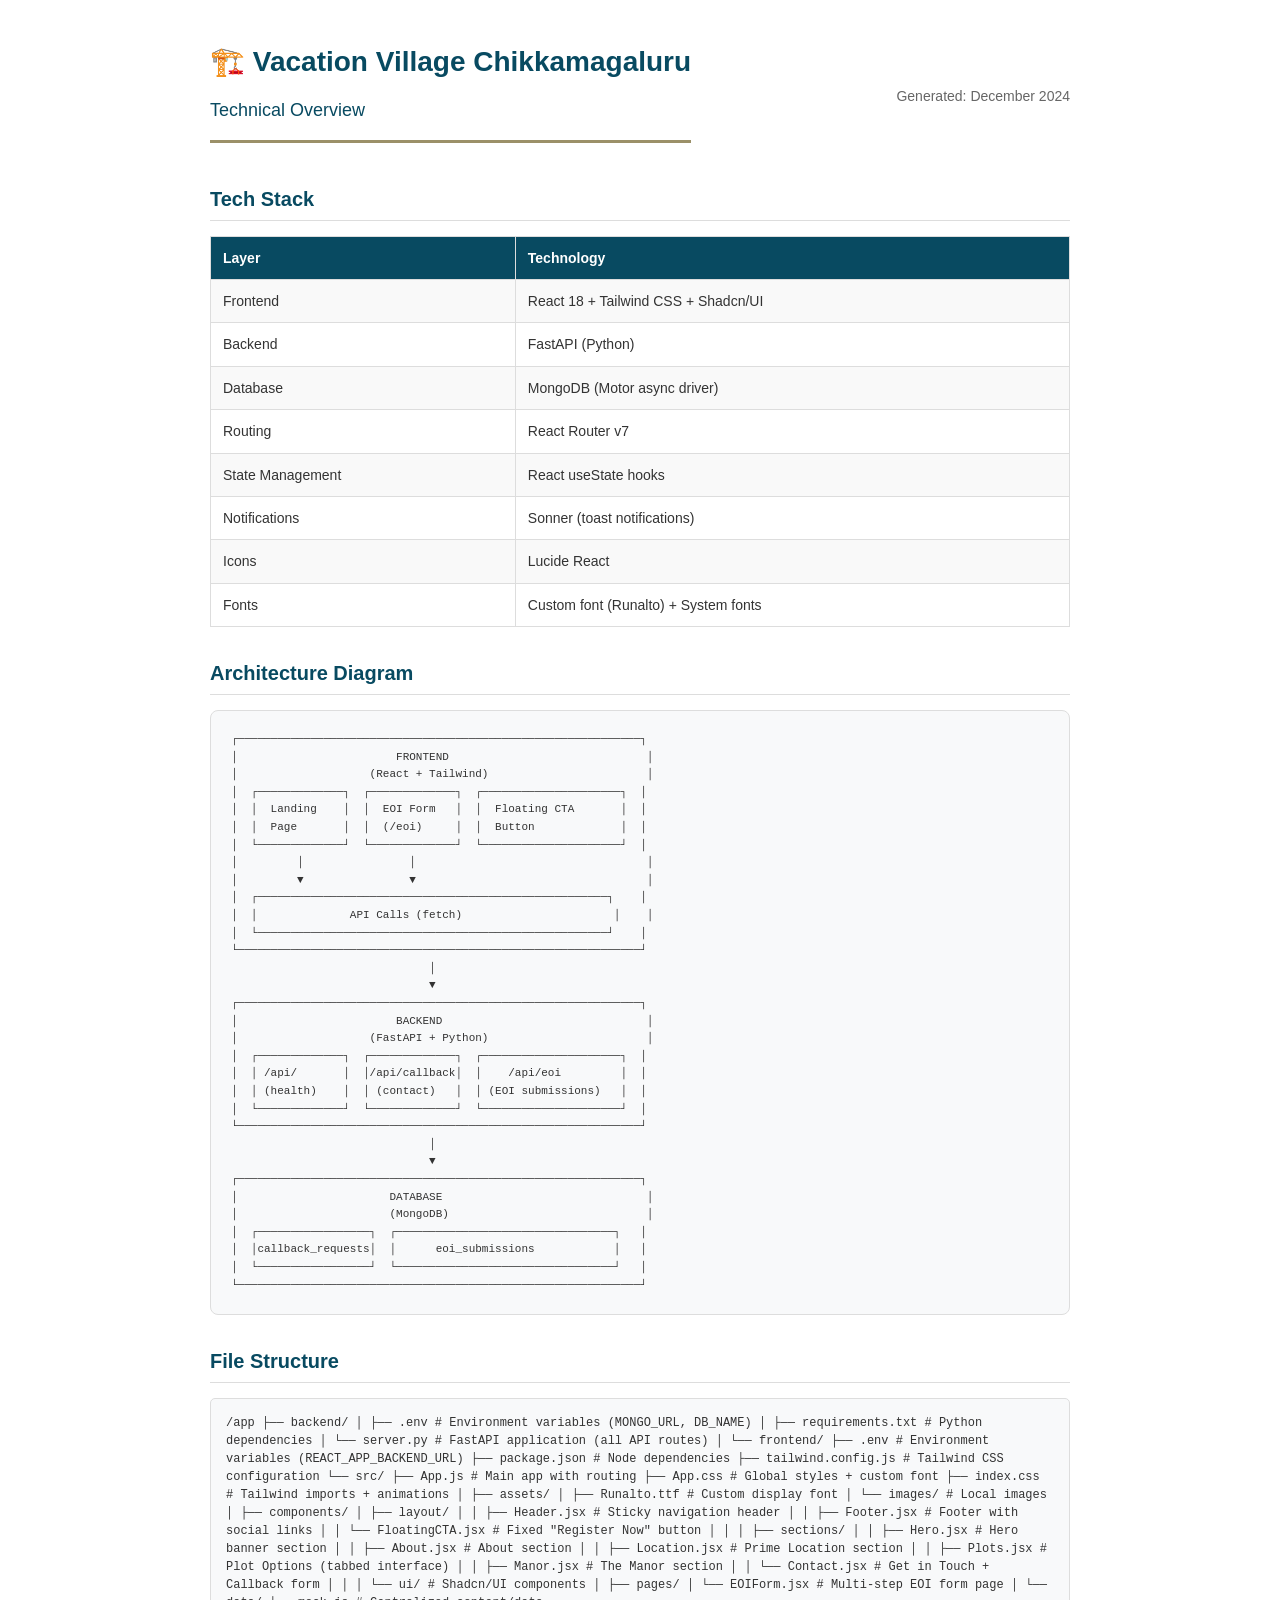
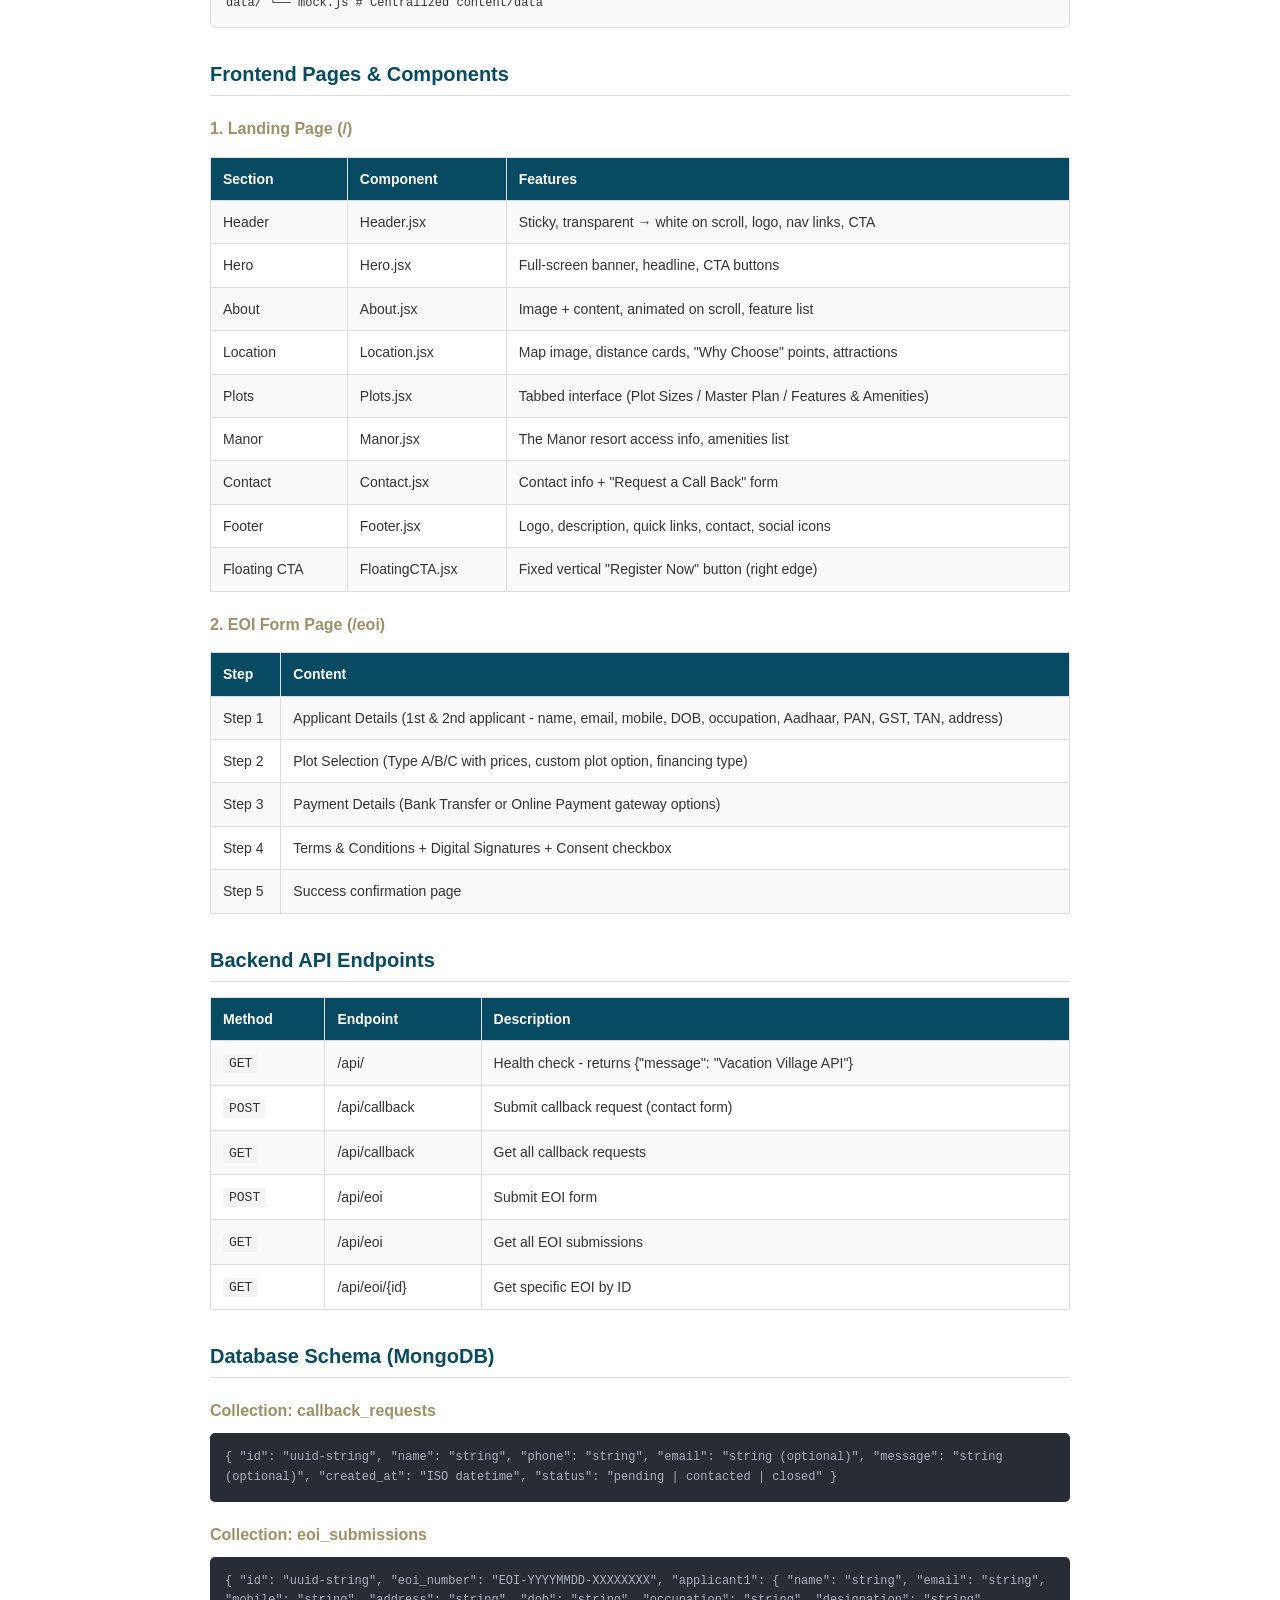
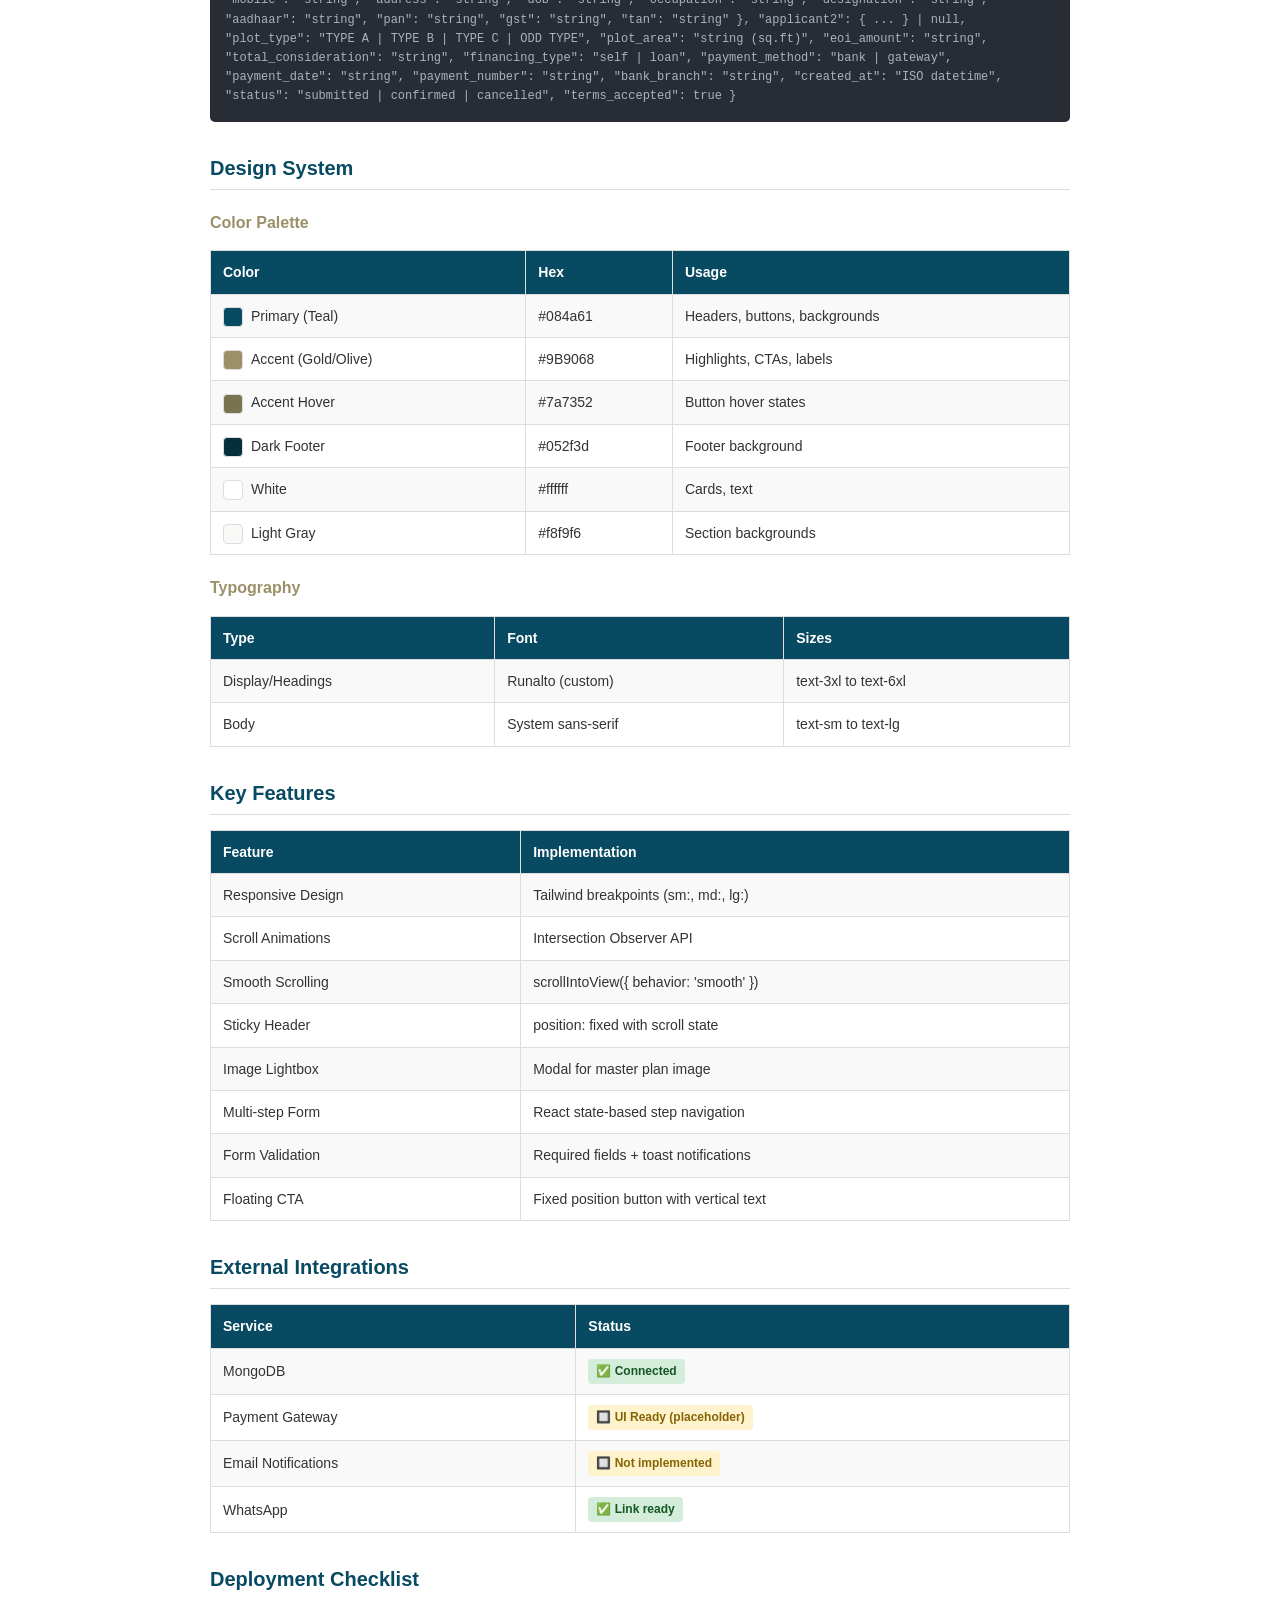
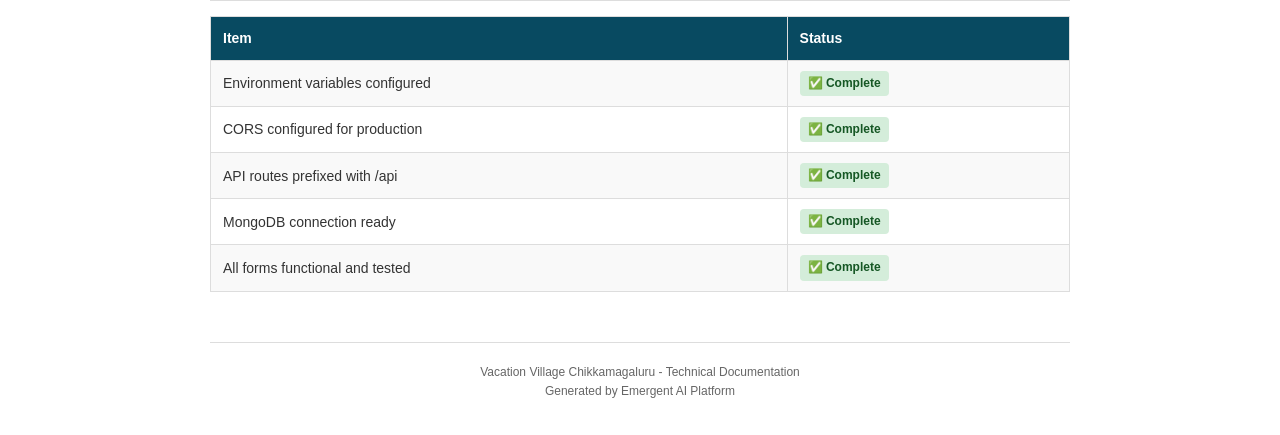
<file: frontend/public/tech-overview.html>
<!DOCTYPE html>
<html lang="en">
<head>
    <meta charset="UTF-8">
    <meta name="viewport" content="width=device-width, initial-scale=1.0">
    <title>Vacation Village - Technical Overview</title>
    <style>
        * {
            margin: 0;
            padding: 0;
            box-sizing: border-box;
        }
        
        body {
            font-family: 'Segoe UI', Tahoma, Geneva, Verdana, sans-serif;
            line-height: 1.6;
            color: #333;
            max-width: 900px;
            margin: 0 auto;
            padding: 40px 20px;
            background: #fff;
        }
        
        h1 {
            color: #084a61;
            font-size: 28px;
            margin-bottom: 10px;
            padding-bottom: 10px;
            border-bottom: 3px solid #9B9068;
        }
        
        h2 {
            color: #084a61;
            font-size: 20px;
            margin-top: 30px;
            margin-bottom: 15px;
            padding-bottom: 5px;
            border-bottom: 1px solid #ddd;
        }
        
        h3 {
            color: #9B9068;
            font-size: 16px;
            margin-top: 20px;
            margin-bottom: 10px;
        }
        
        table {
            width: 100%;
            border-collapse: collapse;
            margin: 15px 0;
            font-size: 14px;
        }
        
        th, td {
            border: 1px solid #ddd;
            padding: 10px 12px;
            text-align: left;
        }
        
        th {
            background: #084a61;
            color: white;
            font-weight: 600;
        }
        
        tr:nth-child(even) {
            background: #f9f9f9;
        }
        
        code {
            background: #f4f4f4;
            padding: 2px 6px;
            border-radius: 3px;
            font-family: 'Consolas', monospace;
            font-size: 13px;
        }
        
        pre {
            background: #1e1e1e;
            color: #d4d4d4;
            padding: 15px;
            border-radius: 5px;
            overflow-x: auto;
            font-size: 12px;
            line-height: 1.4;
            margin: 15px 0;
        }
        
        .architecture-box {
            background: #f8f9fa;
            border: 1px solid #ddd;
            border-radius: 8px;
            padding: 20px;
            margin: 15px 0;
            font-family: 'Consolas', monospace;
            font-size: 11px;
            white-space: pre;
            overflow-x: auto;
        }
        
        .badge {
            display: inline-block;
            padding: 3px 8px;
            border-radius: 4px;
            font-size: 12px;
            font-weight: 600;
        }
        
        .badge-success {
            background: #d4edda;
            color: #155724;
        }
        
        .badge-warning {
            background: #fff3cd;
            color: #856404;
        }
        
        .section {
            margin-bottom: 30px;
            page-break-inside: avoid;
        }
        
        .color-swatch {
            display: inline-block;
            width: 20px;
            height: 20px;
            border-radius: 4px;
            vertical-align: middle;
            margin-right: 8px;
            border: 1px solid #ddd;
        }
        
        .file-tree {
            background: #f8f9fa;
            border: 1px solid #ddd;
            border-radius: 5px;
            padding: 15px;
            font-family: 'Consolas', monospace;
            font-size: 12px;
            line-height: 1.5;
        }
        
        .header-info {
            display: flex;
            justify-content: space-between;
            align-items: center;
            margin-bottom: 30px;
        }
        
        .date {
            color: #666;
            font-size: 14px;
        }
        
        .json-block {
            background: #282c34;
            color: #abb2bf;
            padding: 15px;
            border-radius: 5px;
            font-family: 'Consolas', monospace;
            font-size: 12px;
            margin: 10px 0;
        }
        
        @media print {
            body {
                padding: 20px;
            }
            
            h2 {
                page-break-after: avoid;
            }
            
            table, pre, .architecture-box {
                page-break-inside: avoid;
            }
        }
    </style>
</head>
<body>
    <div class="header-info">
        <h1>🏗️ Vacation Village Chikkamagaluru<br><span style="font-size: 18px; font-weight: normal;">Technical Overview</span></h1>
        <div class="date">Generated: December 2024</div>
    </div>

    <div class="section">
        <h2>Tech Stack</h2>
        <table>
            <tr><th>Layer</th><th>Technology</th></tr>
            <tr><td>Frontend</td><td>React 18 + Tailwind CSS + Shadcn/UI</td></tr>
            <tr><td>Backend</td><td>FastAPI (Python)</td></tr>
            <tr><td>Database</td><td>MongoDB (Motor async driver)</td></tr>
            <tr><td>Routing</td><td>React Router v7</td></tr>
            <tr><td>State Management</td><td>React useState hooks</td></tr>
            <tr><td>Notifications</td><td>Sonner (toast notifications)</td></tr>
            <tr><td>Icons</td><td>Lucide React</td></tr>
            <tr><td>Fonts</td><td>Custom font (Runalto) + System fonts</td></tr>
        </table>
    </div>

    <div class="section">
        <h2>Architecture Diagram</h2>
        <div class="architecture-box">┌─────────────────────────────────────────────────────────────┐
│                        FRONTEND                              │
│                    (React + Tailwind)                        │
│  ┌─────────────┐  ┌─────────────┐  ┌─────────────────────┐  │
│  │  Landing    │  │  EOI Form   │  │  Floating CTA       │  │
│  │  Page       │  │  (/eoi)     │  │  Button             │  │
│  └─────────────┘  └─────────────┘  └─────────────────────┘  │
│         │                │                                   │
│         ▼                ▼                                   │
│  ┌─────────────────────────────────────────────────────┐    │
│  │              API Calls (fetch)                       │    │
│  └─────────────────────────────────────────────────────┘    │
└─────────────────────────────────────────────────────────────┘
                              │
                              ▼
┌─────────────────────────────────────────────────────────────┐
│                        BACKEND                               │
│                    (FastAPI + Python)                        │
│  ┌─────────────┐  ┌─────────────┐  ┌─────────────────────┐  │
│  │ /api/       │  │/api/callback│  │    /api/eoi         │  │
│  │ (health)    │  │ (contact)   │  │ (EOI submissions)   │  │
│  └─────────────┘  └─────────────┘  └─────────────────────┘  │
└─────────────────────────────────────────────────────────────┘
                              │
                              ▼
┌─────────────────────────────────────────────────────────────┐
│                       DATABASE                               │
│                       (MongoDB)                              │
│  ┌─────────────────┐  ┌─────────────────────────────────┐   │
│  │callback_requests│  │      eoi_submissions            │   │
│  └─────────────────┘  └─────────────────────────────────┘   │
└─────────────────────────────────────────────────────────────┘</div>
    </div>

    <div class="section">
        <h2>File Structure</h2>
        <div class="file-tree">/app
├── backend/
│   ├── .env                    # Environment variables (MONGO_URL, DB_NAME)
│   ├── requirements.txt        # Python dependencies
│   └── server.py               # FastAPI application (all API routes)
│
└── frontend/
    ├── .env                    # Environment variables (REACT_APP_BACKEND_URL)
    ├── package.json            # Node dependencies
    ├── tailwind.config.js      # Tailwind CSS configuration
    └── src/
        ├── App.js              # Main app with routing
        ├── App.css             # Global styles + custom font
        ├── index.css           # Tailwind imports + animations
        │
        ├── assets/
        │   ├── Runalto.ttf     # Custom display font
        │   └── images/         # Local images
        │
        ├── components/
        │   ├── layout/
        │   │   ├── Header.jsx      # Sticky navigation header
        │   │   ├── Footer.jsx      # Footer with social links
        │   │   └── FloatingCTA.jsx # Fixed "Register Now" button
        │   │
        │   ├── sections/
        │   │   ├── Hero.jsx        # Hero banner section
        │   │   ├── About.jsx       # About section
        │   │   ├── Location.jsx    # Prime Location section
        │   │   ├── Plots.jsx       # Plot Options (tabbed interface)
        │   │   ├── Manor.jsx       # The Manor section
        │   │   └── Contact.jsx     # Get in Touch + Callback form
        │   │
        │   └── ui/                 # Shadcn/UI components
        │
        ├── pages/
        │   └── EOIForm.jsx         # Multi-step EOI form page
        │
        └── data/
            └── mock.js             # Centralized content/data</div>
    </div>

    <div class="section">
        <h2>Frontend Pages & Components</h2>
        
        <h3>1. Landing Page (/)</h3>
        <table>
            <tr><th>Section</th><th>Component</th><th>Features</th></tr>
            <tr><td>Header</td><td>Header.jsx</td><td>Sticky, transparent → white on scroll, logo, nav links, CTA</td></tr>
            <tr><td>Hero</td><td>Hero.jsx</td><td>Full-screen banner, headline, CTA buttons</td></tr>
            <tr><td>About</td><td>About.jsx</td><td>Image + content, animated on scroll, feature list</td></tr>
            <tr><td>Location</td><td>Location.jsx</td><td>Map image, distance cards, "Why Choose" points, attractions</td></tr>
            <tr><td>Plots</td><td>Plots.jsx</td><td>Tabbed interface (Plot Sizes / Master Plan / Features & Amenities)</td></tr>
            <tr><td>Manor</td><td>Manor.jsx</td><td>The Manor resort access info, amenities list</td></tr>
            <tr><td>Contact</td><td>Contact.jsx</td><td>Contact info + "Request a Call Back" form</td></tr>
            <tr><td>Footer</td><td>Footer.jsx</td><td>Logo, description, quick links, contact, social icons</td></tr>
            <tr><td>Floating CTA</td><td>FloatingCTA.jsx</td><td>Fixed vertical "Register Now" button (right edge)</td></tr>
        </table>

        <h3>2. EOI Form Page (/eoi)</h3>
        <table>
            <tr><th>Step</th><th>Content</th></tr>
            <tr><td>Step 1</td><td>Applicant Details (1st & 2nd applicant - name, email, mobile, DOB, occupation, Aadhaar, PAN, GST, TAN, address)</td></tr>
            <tr><td>Step 2</td><td>Plot Selection (Type A/B/C with prices, custom plot option, financing type)</td></tr>
            <tr><td>Step 3</td><td>Payment Details (Bank Transfer or Online Payment gateway options)</td></tr>
            <tr><td>Step 4</td><td>Terms & Conditions + Digital Signatures + Consent checkbox</td></tr>
            <tr><td>Step 5</td><td>Success confirmation page</td></tr>
        </table>
    </div>

    <div class="section">
        <h2>Backend API Endpoints</h2>
        <table>
            <tr><th>Method</th><th>Endpoint</th><th>Description</th></tr>
            <tr><td><code>GET</code></td><td>/api/</td><td>Health check - returns {"message": "Vacation Village API"}</td></tr>
            <tr><td><code>POST</code></td><td>/api/callback</td><td>Submit callback request (contact form)</td></tr>
            <tr><td><code>GET</code></td><td>/api/callback</td><td>Get all callback requests</td></tr>
            <tr><td><code>POST</code></td><td>/api/eoi</td><td>Submit EOI form</td></tr>
            <tr><td><code>GET</code></td><td>/api/eoi</td><td>Get all EOI submissions</td></tr>
            <tr><td><code>GET</code></td><td>/api/eoi/{id}</td><td>Get specific EOI by ID</td></tr>
        </table>
    </div>

    <div class="section">
        <h2>Database Schema (MongoDB)</h2>
        
        <h3>Collection: callback_requests</h3>
        <div class="json-block">{
  "id": "uuid-string",
  "name": "string",
  "phone": "string",
  "email": "string (optional)",
  "message": "string (optional)",
  "created_at": "ISO datetime",
  "status": "pending | contacted | closed"
}</div>

        <h3>Collection: eoi_submissions</h3>
        <div class="json-block">{
  "id": "uuid-string",
  "eoi_number": "EOI-YYYYMMDD-XXXXXXXX",
  "applicant1": {
    "name": "string",
    "email": "string",
    "mobile": "string",
    "address": "string",
    "dob": "string",
    "occupation": "string",
    "designation": "string",
    "aadhaar": "string",
    "pan": "string",
    "gst": "string",
    "tan": "string"
  },
  "applicant2": { ... } | null,
  "plot_type": "TYPE A | TYPE B | TYPE C | ODD TYPE",
  "plot_area": "string (sq.ft)",
  "eoi_amount": "string",
  "total_consideration": "string",
  "financing_type": "self | loan",
  "payment_method": "bank | gateway",
  "payment_date": "string",
  "payment_number": "string",
  "bank_branch": "string",
  "created_at": "ISO datetime",
  "status": "submitted | confirmed | cancelled",
  "terms_accepted": true
}</div>
    </div>

    <div class="section">
        <h2>Design System</h2>
        
        <h3>Color Palette</h3>
        <table>
            <tr><th>Color</th><th>Hex</th><th>Usage</th></tr>
            <tr><td><span class="color-swatch" style="background: #084a61;"></span>Primary (Teal)</td><td>#084a61</td><td>Headers, buttons, backgrounds</td></tr>
            <tr><td><span class="color-swatch" style="background: #9B9068;"></span>Accent (Gold/Olive)</td><td>#9B9068</td><td>Highlights, CTAs, labels</td></tr>
            <tr><td><span class="color-swatch" style="background: #7a7352;"></span>Accent Hover</td><td>#7a7352</td><td>Button hover states</td></tr>
            <tr><td><span class="color-swatch" style="background: #052f3d;"></span>Dark Footer</td><td>#052f3d</td><td>Footer background</td></tr>
            <tr><td><span class="color-swatch" style="background: #ffffff;"></span>White</td><td>#ffffff</td><td>Cards, text</td></tr>
            <tr><td><span class="color-swatch" style="background: #f8f9f6;"></span>Light Gray</td><td>#f8f9f6</td><td>Section backgrounds</td></tr>
        </table>

        <h3>Typography</h3>
        <table>
            <tr><th>Type</th><th>Font</th><th>Sizes</th></tr>
            <tr><td>Display/Headings</td><td>Runalto (custom)</td><td>text-3xl to text-6xl</td></tr>
            <tr><td>Body</td><td>System sans-serif</td><td>text-sm to text-lg</td></tr>
        </table>
    </div>

    <div class="section">
        <h2>Key Features</h2>
        <table>
            <tr><th>Feature</th><th>Implementation</th></tr>
            <tr><td>Responsive Design</td><td>Tailwind breakpoints (sm:, md:, lg:)</td></tr>
            <tr><td>Scroll Animations</td><td>Intersection Observer API</td></tr>
            <tr><td>Smooth Scrolling</td><td>scrollIntoView({ behavior: 'smooth' })</td></tr>
            <tr><td>Sticky Header</td><td>position: fixed with scroll state</td></tr>
            <tr><td>Image Lightbox</td><td>Modal for master plan image</td></tr>
            <tr><td>Multi-step Form</td><td>React state-based step navigation</td></tr>
            <tr><td>Form Validation</td><td>Required fields + toast notifications</td></tr>
            <tr><td>Floating CTA</td><td>Fixed position button with vertical text</td></tr>
        </table>
    </div>

    <div class="section">
        <h2>External Integrations</h2>
        <table>
            <tr><th>Service</th><th>Status</th></tr>
            <tr><td>MongoDB</td><td><span class="badge badge-success">✅ Connected</span></td></tr>
            <tr><td>Payment Gateway</td><td><span class="badge badge-warning">🔲 UI Ready (placeholder)</span></td></tr>
            <tr><td>Email Notifications</td><td><span class="badge badge-warning">🔲 Not implemented</span></td></tr>
            <tr><td>WhatsApp</td><td><span class="badge badge-success">✅ Link ready</span></td></tr>
        </table>
    </div>

    <div class="section">
        <h2>Deployment Checklist</h2>
        <table>
            <tr><th>Item</th><th>Status</th></tr>
            <tr><td>Environment variables configured</td><td><span class="badge badge-success">✅ Complete</span></td></tr>
            <tr><td>CORS configured for production</td><td><span class="badge badge-success">✅ Complete</span></td></tr>
            <tr><td>API routes prefixed with /api</td><td><span class="badge badge-success">✅ Complete</span></td></tr>
            <tr><td>MongoDB connection ready</td><td><span class="badge badge-success">✅ Complete</span></td></tr>
            <tr><td>All forms functional and tested</td><td><span class="badge badge-success">✅ Complete</span></td></tr>
        </table>
    </div>

    <div style="margin-top: 50px; padding-top: 20px; border-top: 1px solid #ddd; text-align: center; color: #666; font-size: 12px;">
        <p>Vacation Village Chikkamagaluru - Technical Documentation</p>
        <p>Generated by Emergent AI Platform</p>
    </div>
</body>
</html>
</file>
